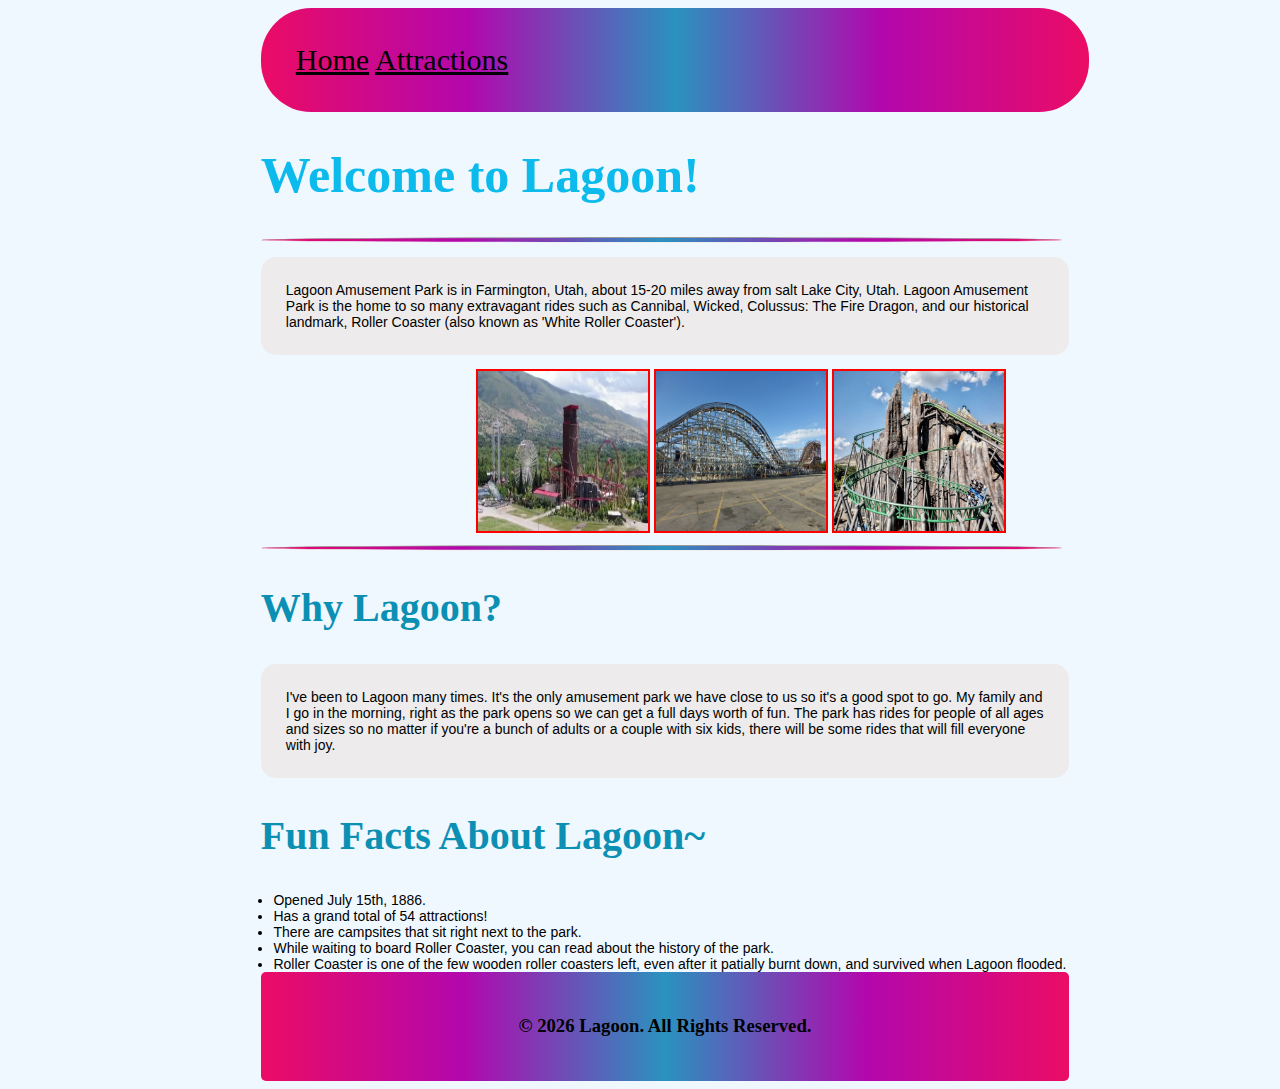
<file: css/index.html>
<!DOCTYPE html>
<html>
    <head>
        <title>Welcome to Lagoon!</title>
        <link rel="stylesheet" type="text/css" href="style.css">
    </head>
    <body>
        <div class="highlight">
            <a href="index.html" style="color: black">Home</a> 
            <a href="about.html" style="color: black">Attractions</a>
        </div>
        <h1>Welcome to Lagoon!</h1>
        <hr>
        <p>Lagoon Amusement Park is in Farmington, Utah, about 15-20 miles away from salt Lake City, Utah. 
            Lagoon Amusement Park is the home to so many extravagant rides such as Cannibal, Wicked, Colussus: The Fire Dragon, 
            and our historical landmark, Roller Coaster (also known as 'White Roller Coaster').</p>
        <img alt="A picture of the left side of the park, showing Cannibal, the ferris wheel, and Rocket." src="images/lagoon.jpg" height="160px" width="170px" style="border:2px solid red; margin-left: 37%">
        <img alt="A picture of Lagoon's longest standing ride, Roller Coaster." src="images/goon.jpg" height="160px" width="170px" style="border:2px solid red">
        <img alt="A picture of Lagoon's biggest ride, Primordial." src="images/prim.jpg" height="160px" width="170px" style="border:2px solid red">
        <hr>
        <h2>Why Lagoon?</h2>
        <p>I've been to Lagoon many times. It's the only amusement park we have close to us so it's a good spot to go. My family and I go in the morning, right as the park opens
             so we can get a full days worth of fun. The park has rides for people of all ages and sizes so no matter if you're a bunch of adults or a couple with six kids, 
             there will be some rides that will fill everyone with joy.
        </p>
        <h2>Fun Facts About Lagoon~</h2>
        <li>Opened July 15th, 1886.</li>
        <li>Has a grand total of 54 attractions!</li>
        <li>There are campsites that sit right next to the park.</li>
        <li>While waiting to board Roller Coaster, you can read about the history of the park.</li>
        <li>Roller Coaster is one of the few wooden roller coasters left, even after it patially burnt down, and survived when Lagoon flooded.</li>
        <div class="footer">
            <h3>© 2026 Lagoon. All Rights Reserved.</h3>
        </div>
    </body>
</html>
</file>
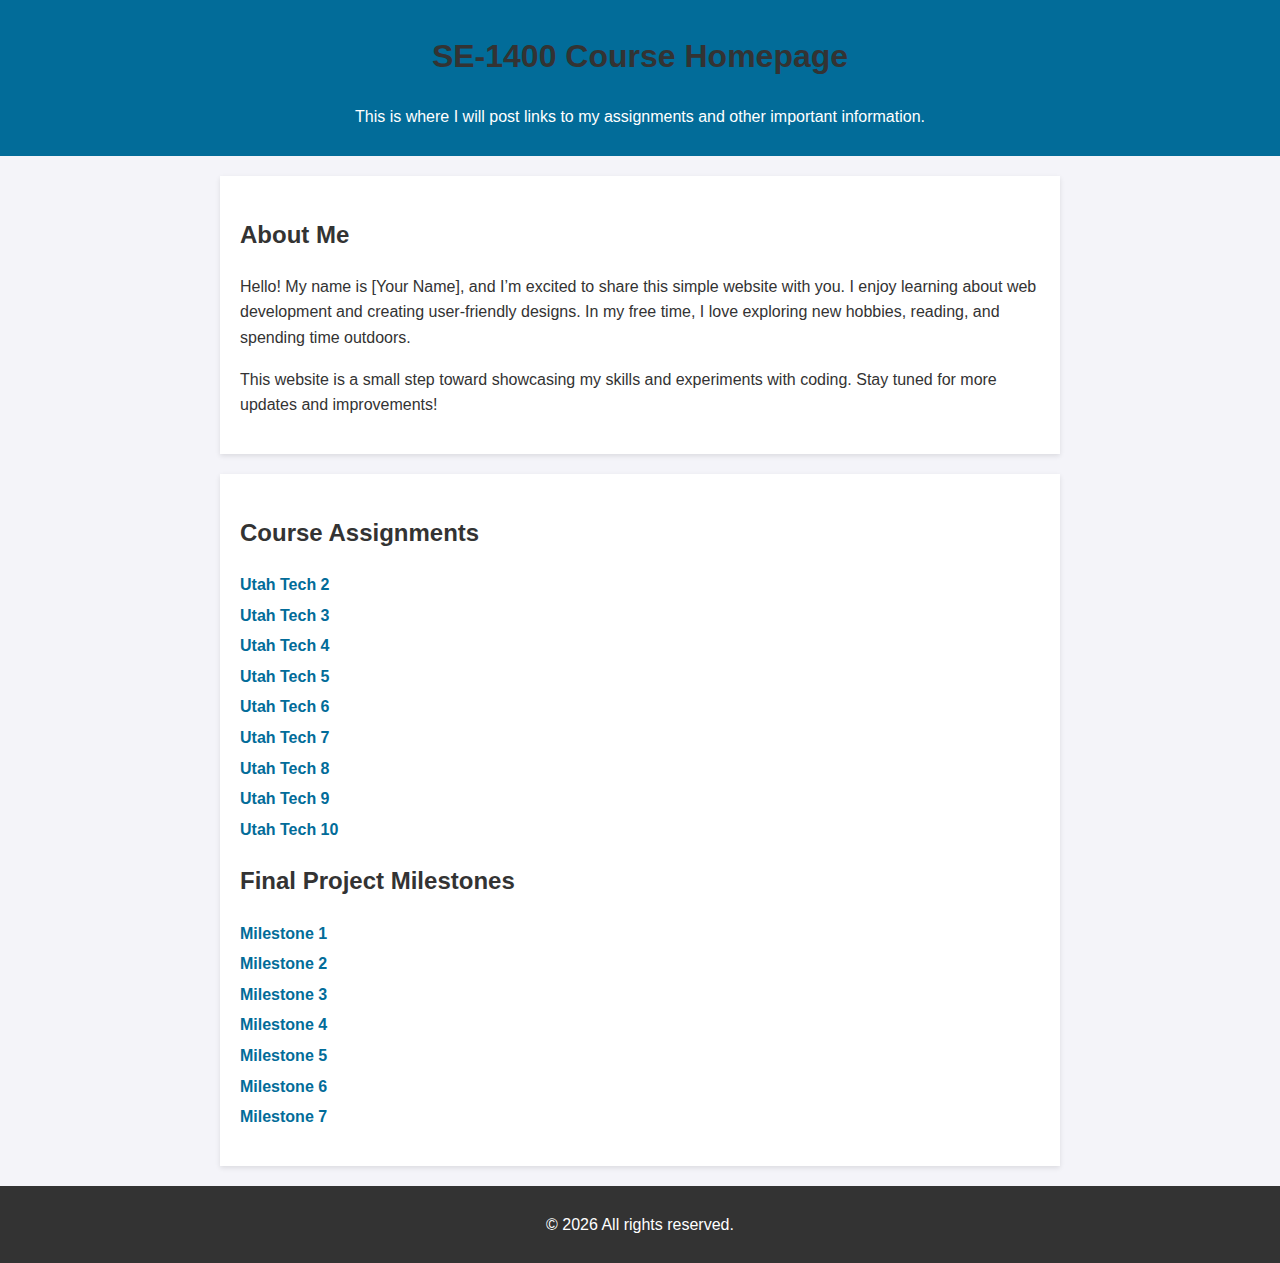
<file: Day 1/index.html>
<!DOCTYPE html>
<html lang="en">

<head>
    <meta charset="UTF-8">
    <meta name="viewport" content="width=device-width, initial-scale=1.0">
    <meta name="robots" content="noindex, nofollow">
    <title>SE1400 Assignmnet Files</title>
    <style>
        body {
            font-family: Arial, sans-serif;
            line-height: 1.6;

            margin: 0;
            padding: 0;
            background-color: #f4f4f9;
            color: #333;
        }

        header {
            background: #026c99;
            color: white;
            padding: 10px 0;
            text-align: center;
        }

        section {
            max-width: 800px;
            margin: 20px auto;
            padding: 20px;
            background: white;
            box-shadow: 0 2px 5px rgba(0, 0, 0, 0.1);
        }

        h1,
        h2 {
            color: #333;
        }

        ul {
            list-style: none;
            padding: 0;
        }

        ul li {
            margin: 5px 0;
        }

        ul li a {
            color: #026c99;
            text-decoration: none;
            font-weight: bold;
        }

        ul li a:hover {
            text-decoration: underline;
        }

        footer {
            text-align: center;
            padding: 10px;
            margin-top: 20px;
            background: #333;
            color: white;
        }
    </style>
</head>

<body>
    <header>
        <h1>SE-1400 Course Homepage</h1>
        <p>This is where I will post links to my assignments and other important information.</p>
    </header>
    <section>
        <h2>About Me</h2>
        <p>Hello! My name is [Your Name], and I’m excited to share this simple website with you. I enjoy learning about
            web development and creating user-friendly designs. In my free time, I love exploring new hobbies, reading,
            and spending time outdoors.</p>
        <p>This website is a small step toward showcasing my skills and experiments with coding. Stay tuned for more
            updates and improvements!</p>
    </section>
    <section>
        <h2>Course Assignments</h2>
        <ul>
            <li><a href="utahtech2/index.html">Utah Tech 2</a></li>
            <li><a href="utahtech3/index.html">Utah Tech 3</a></li>
            <li><a href="utahtech4/index.html">Utah Tech 4</a></li>
            <li><a href="utahtech5/index.html">Utah Tech 5</a></li>
            <li><a href="utahtech6/index.html">Utah Tech 6</a></li>
            <li><a href="utahtech7/index.html">Utah Tech 7</a></li>
            <li><a href="utahtech8/index.html">Utah Tech 8</a></li>
            <li><a href="utahtech9/index.html">Utah Tech 9</a></li>
            <li><a href="utahtech10/index.html">Utah Tech 10</a></li>
        </ul>
        <h2>Final Project Milestones</h2>
        <ul>
            <li><a href="milestone1/index.html">Milestone 1</a></li>
            <li><a href="https://www.figma.com/design/">Milestone 2</a></li>
            <li><a href="milestone3/index.html">Milestone 3</a></li>
            <li><a href="milestone4/index.html">Milestone 4</a></li>
            <li><a href="milestone5/index.html">Milestone 5</a></li>
            <li><a href="milestone6/index.html">Milestone 6</a></li>
            <li><a href="milestone7/index.html">Milestone 7</a></li>
        </ul>
    </section>
    <footer>
        <p>&copy; <span id="currentYear"></span> All rights reserved.</p>
    </footer>
    <script>
        document.getElementById('currentYear').textContent = new Date().getFullYear();
    </script>
</body>

</html>
</file>
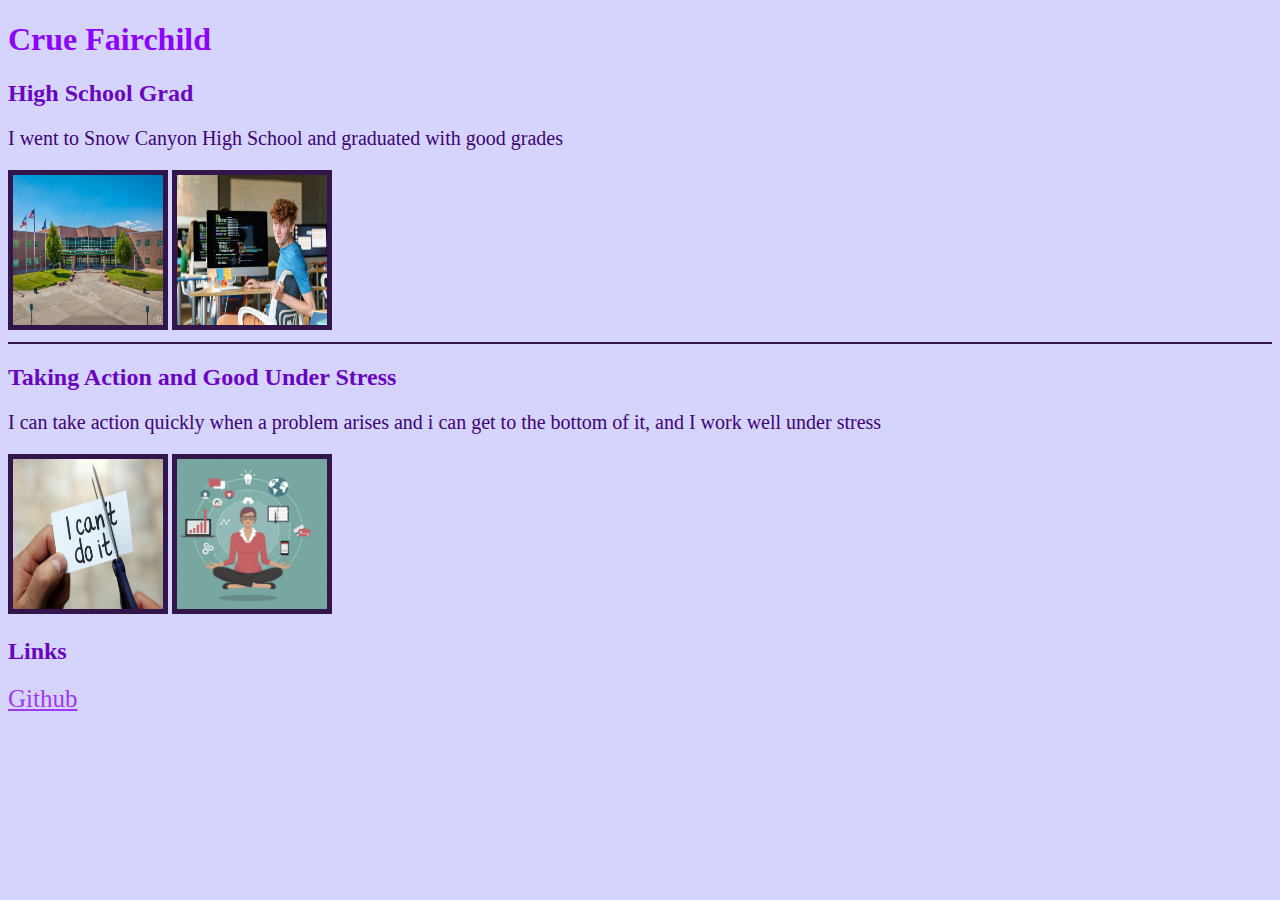
<file: resume/index.html>
<!DOCTYPE html>
<html>

<head>
    <title>Webdev Resume</title>
</head>

<body style="background-color: #d4d4ff;">
    <h1 style="color: #8d03ff; font-family: Cambria, Cochin, Georgia, Times, 'Times New Roman', serif;">Crue Fairchild</h1>
    <h2 style="color: #6a04bf; font-family: Cambria, Cochin, Georgia, Times, 'Times New Roman', serif;">High School Grad</h2>
    <p style="color:#400373; font-size: 20px; font-family: Cambria, Cochin, Georgia, Times, 'Times New Roman', serif;">I went to Snow Canyon High School and graduated with good grades</p>
    <img src="images/schs.jpg" height="150px" width="150px" style="border:5px solid #32154a">
    <img src="images/coding.jpg" height="150px" width="150px" style="border:5px solid #32154a">
    <hr style="border:1px solid #32154a">
    <h2 style="color: #6a04bf; font-family: Cambria, Cochin, Georgia, Times, 'Times New Roman', serif;">Taking Action and Good Under Stress</h2>
    <p style="color:#400373; font-size: 20px; font-family: Cambria, Cochin, Georgia, Times, 'Times New Roman', serif;">I can take action quickly when a problem arises and i can get to the bottom of it, and I
        work well under stress</p>
    <img src="images/action.jpg" height="150px" width="150px" style="border:5px solid #32154a">
    <img src="images/stress.jpg" height="150px" width="150px" style="border:5px solid #32154a">
    <h2 style="color: #6a04bf; font-family: Cambria, Cochin, Georgia, Times, 'Times New Roman', serif;">Links</h2>
    <a style="color: #a038f5; font-size:25px; font-family: Cambria, Cochin, Georgia, Times, 'Times New Roman', serif;" href="https://github.com/Skylar6767/webdev">Github</a>
</body>

</html>
</file>
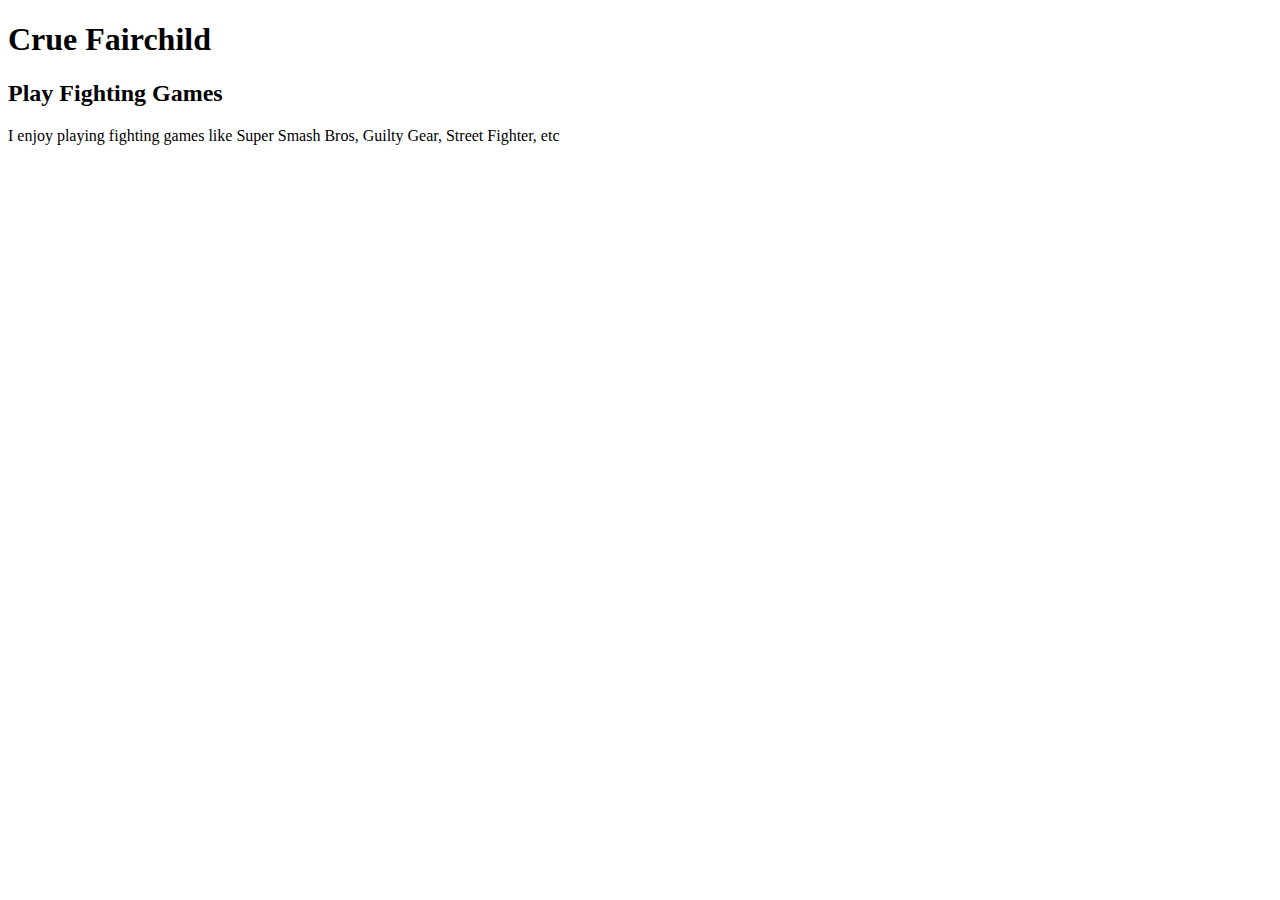
<file: Day 1/HTML skeleton/index.html>
<!DOCTYPE html>
<html>

<head>
    <title>CrueFairchild</title>
</head>

<body>
    <h1>Crue Fairchild</h1>
    <h2>Play Fighting Games</h2>
    <p>I enjoy playing fighting games like Super Smash Bros, Guilty Gear, Street Fighter, etc</p>
</body>
 
</html>
</file>
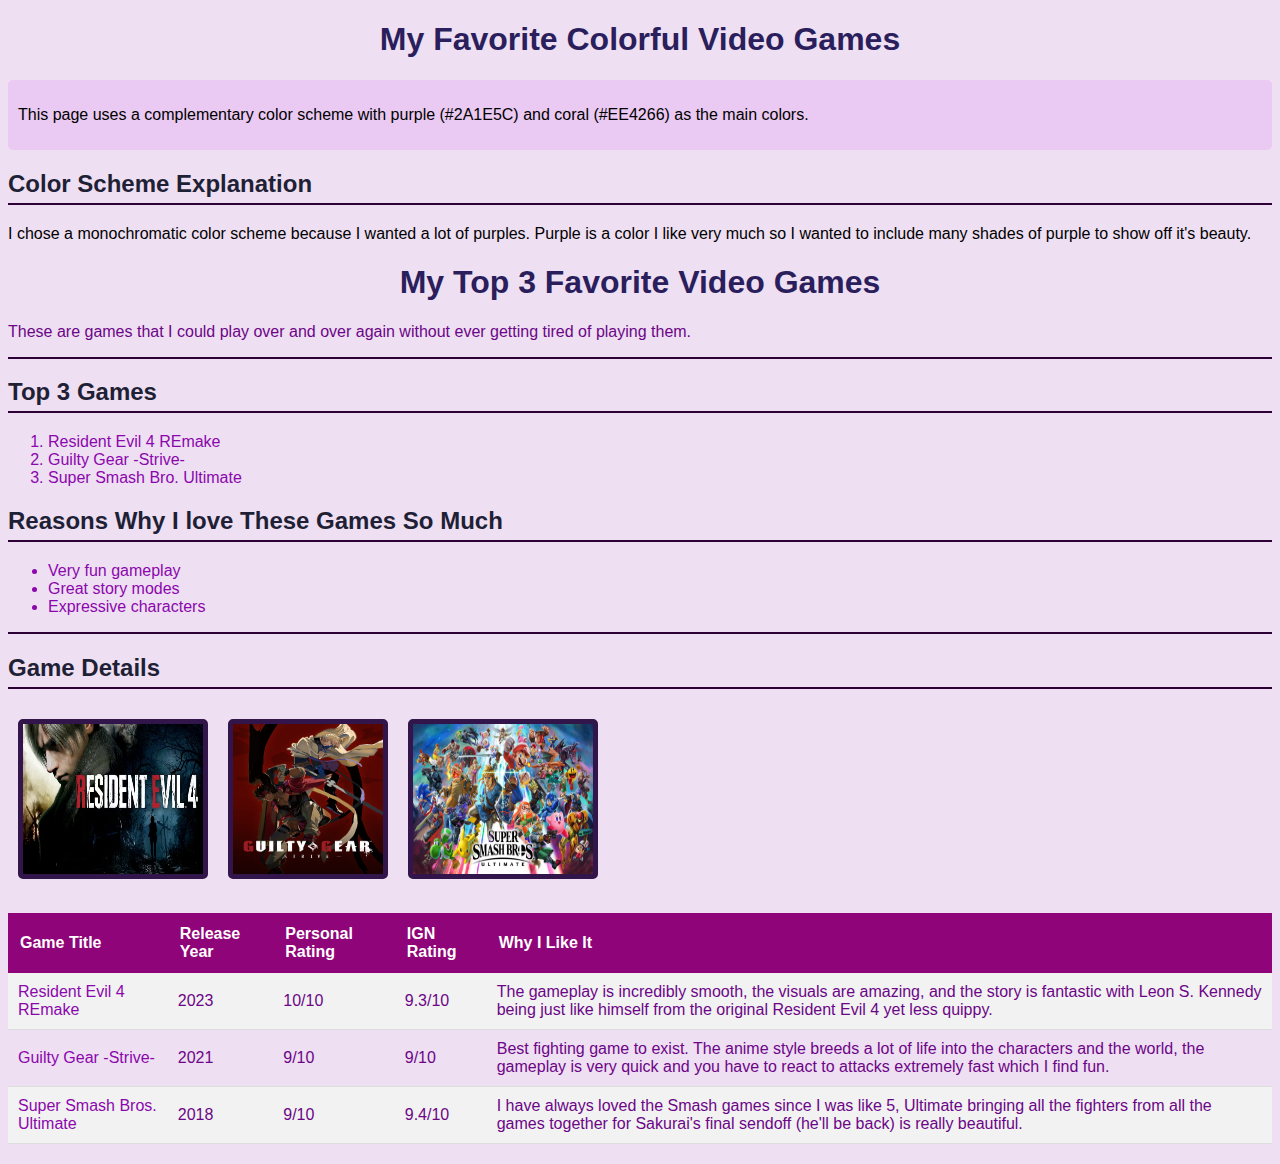
<file: resume/color-design/index.html>
<!DOCTYPE html>
<html>

<head>
    <title>Colorful Favorite Video Games</title>
    <style>
        /*Element Selectors*/
        body {
            background-color: #f5dcfc;
            font-family: Arial, Helvetica, sans-serif;
        }

        h1 {
            color: #2A1E5C;
            text-align: center;
        }

        h2 {
            color: #1F1F36;
            border-bottom: 2px solid #2b0136;
            padding-bottom: 5px;
        }

        /*Class Selectors*/
        .highlight {
            background-color: #eac9f2;
            padding: 10px;
            border-radius: 5px;
        }

        .list-container {
            background-color: #DFE6E9;
            padding: 15px;
            border-radius: 8px;
            margin: 10px 0;
        }

        /*ID Selector*/
        #color-explanantion {
            background-color: #C4CBCA;
            padding: 15px;
            border: 2px dashed #2A1E5C;
            color: #0A0F0D;
        }

        /*Table Styling*/
        table {
            width: 100%;
            border-collapse: collapse;
            margin: 20px 0;
        }

        th {
            background-color: #8f0478;
            color: white;
            padding: 12px;
            text-align: left;
        }

        td {
            padding: 10px;
            border-bottom: 1px solid #ddd;
        }

        tr:nth-child(even) {
            background-color: #F2F2F2;
        }

        tr:hover {
            background-color: #c284ad;
        }

        /* Image Styling */
        img {
            border: 3px solid #EE4266;
            border-radius: 5px;
            margin: 10px;
        }

        /* Link Styling */
        a {
            color: #EE4266;
            text-decoration: none;
        }

        a:hover {
            color: #2A1E5C;
            text-decoration: underline;
        }
    </style>
</head>

<body style="background-color: #eedff2;">
    <h1>My Favorite Colorful Video Games</h1>

    <div class="highlight">
        <p>This page uses a complementary color scheme with purple (#2A1E5C) and coral (#EE4266) as the main colors.</p>
    </div>

    <div id="color-explantion">
        <h2>Color Scheme Explanation</h2>
        <p>I chose a monochromatic color scheme because I wanted a lot of purples. Purple is a color I like very much so
            I wanted to include many shades of purple to show off it's beauty.</p>
    </div>

    <h1 style="color: #2A1E5C">My Top 3 Favorite Video Games</h1>

    <p style="color: #6c0587">These are games that I could play over and over again without ever getting tired of
        playing them.</p>

    <hr style="border:1px solid #2b0136">

    <h2 style="color: #1F1F36">Top 3 Games</h2>
    <ol style="color: #8b07ad">
        <li>Resident Evil 4 REmake</li>
        <li>Guilty Gear -Strive-</li>
        <li>Super Smash Bro. Ultimate</li>
    </ol>

    <h2 style="color: #1F1F36">Reasons Why I love These Games So Much</h2>
    <ul style="color: #8b07ad">
        <li>Very fun gameplay</li>
        <li>Great story modes</li>
        <li>Expressive characters</li>
    </ul>

    <hr style="border:1px solid #2b0136">

    <h2 style="color: #1F1F36">Game Details</h2>
    <table>
        <tr style="color: #8ff2d9">
            <th>Game Title</th>
            <th>Release Year</th>
            <th>Personal Rating</th>
            <th>IGN Rating</th>
            <th>Why I Like It</th>
        </tr>
        <tr>
            <td style="color: #8b07ad">Resident Evil 4 REmake</td>
            <td style="color: #6c0587">2023</td>
            <td style="color: #6c0587">10/10</td>
            <td style="color: #6c0587">9.3/10</td>
            <td style="color: #6c0587">The gameplay is incredibly smooth, the visuals are amazing, and the story is
                fantastic with Leon S. Kennedy being just like himself from the original Resident Evil 4 yet less
                quippy.</td>
        </tr>
        <tr>
            <td style="color: #8b07ad">Guilty Gear -Strive-</td>
            <td style="color: #6c0587">2021</td>
            <td style="color: #6c0587">9/10</td>
            <td style="color: #6c0587">9/10</td>
            <td style="color: #6c0587">Best fighting game to exist. The anime style breeds a lot of life into the
                characters and the world, the gameplay is very quick and you have to react to attacks extremely fast
                which I find fun.</td>
        </tr>
        <tr>
            <td style="color: #8b07ad">Super Smash Bros. Ultimate</td>
            <td style="color: #6c0587">2018</td>
            <td style="color: #6c0587">9/10</td>
            <td style="color: #6c0587">9.4/10</td>
            <td style="color: #6c0587">I have always loved the Smash games since I was like 5, Ultimate bringing all the
                fighters from all the games together for Sakurai's final sendoff (he'll be back) is really beautiful.
            </td>
        </tr>
    <img src="images/leon.png" height="150px" width="180px" style="border:5px solid #32154a">
    <img src="images/badguy.png" height="150px" width="150px" style="border:5px solid #32154a">
    <img src="images/mario.png" height="150px" width="180px" style="border:5px solid #32154a">
</body>

</html>
</file>
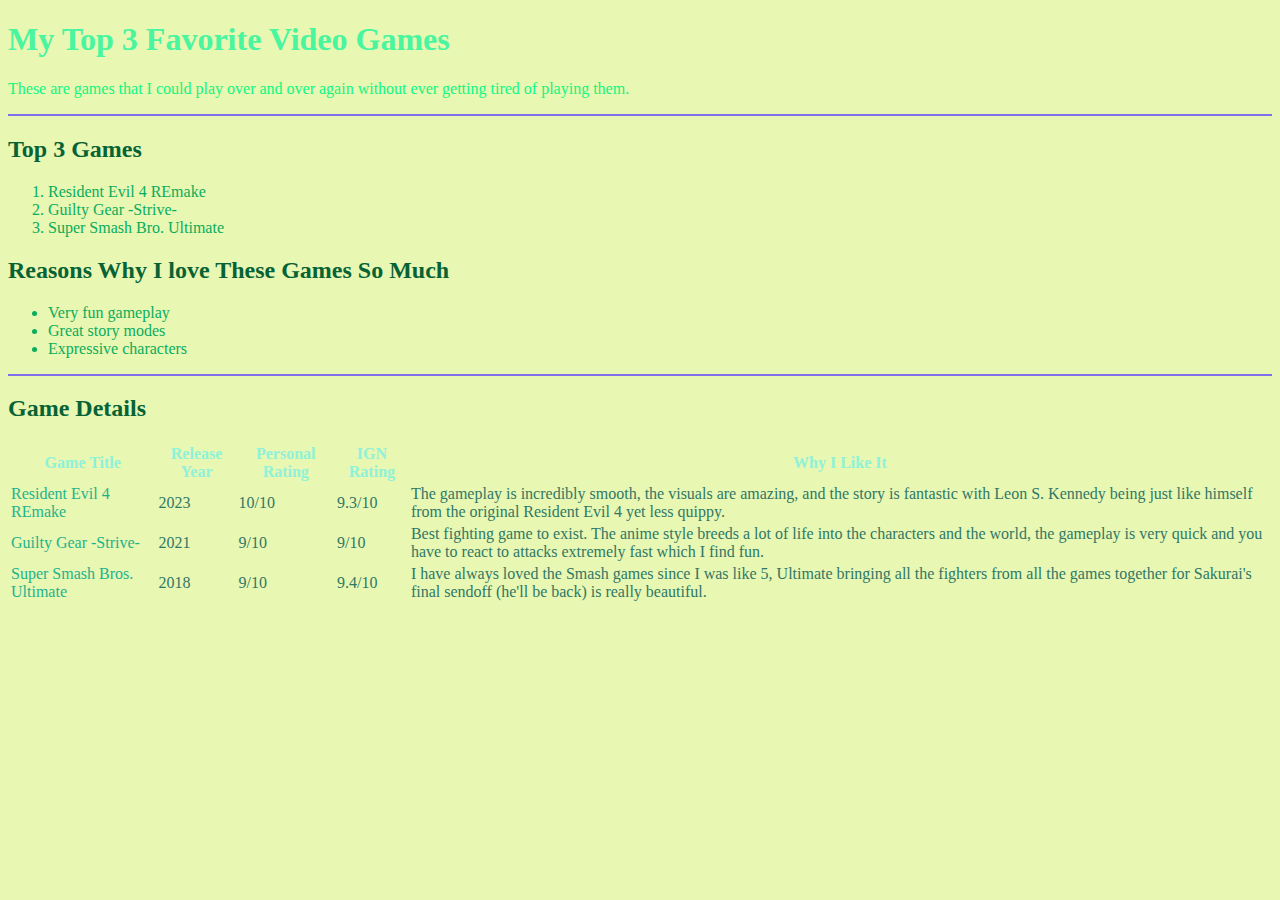
<file: resume/lists-tables/index.html>
<!DOCTYPE html>
<html>

<head>
    <title>My Favorite Video Games</title>
</head>

<body style="background-color: #e8f7b2;">
    <h1 style="color: #49f59e">My Top 3 Favorite Video Games</h1>
    <p style="color: #0ff782">These are games that I could play over and over again without ever getting tired of playing them.</p>

    <hr style="border:1px solid #826ded">

    <h2 style="color: #076335">Top 3 Games</h2>
    <ol style="color: #0aad5c">
        <li>Resident Evil 4 REmake</li>
        <li>Guilty Gear -Strive-</li>
        <li>Super Smash Bro. Ultimate</li>
     </ol>

    <h2 style="color: #076335">Reasons Why I love These Games So Much</h2>
    <ul style="color: #0aad5c">
        <li>Very fun gameplay</li>
        <li>Great story modes</li>
        <li>Expressive characters</li>
    </ul>

    <hr style="border:1px solid #826ded">

    <h2 style="color: #076335">Game Details</h2>
    <table>
        <tr style="color: #8ff2d9">
            <th>Game Title</th>
            <th>Release Year</th>
            <th>Personal Rating</th>
            <th>IGN Rating</th>
            <th>Why I Like It</th>
        </tr>
        <tr>
            <td style="color: #1db38d">Resident Evil 4 REmake</td>
            <td style="color: #307866">2023</td>
            <td style="color: #307866">10/10</td>
            <td style="color: #307866">9.3/10</td>
            <td style="color: #307866">The gameplay is incredibly smooth, the visuals are amazing, and the story is fantastic with Leon S. Kennedy being just like himself from the original Resident Evil 4 yet less quippy.</td>
        </tr>
        <tr>
            <td style="color: #1db38d">Guilty Gear -Strive-</td>
            <td style="color: #307866">2021</td>
            <td style="color: #307866">9/10</td>
            <td style="color: #307866">9/10</td>
            <td style="color: #307866">Best fighting game to exist. The anime style breeds a lot of life into the characters and the world, the gameplay is very quick and you have to react to attacks extremely fast which I find fun.</td>
        </tr>
        <tr>
            <td style="color: #1db38d">Super Smash Bros. Ultimate</td>
            <td style="color: #307866">2018</td>
            <td style="color: #307866">9/10</td>
            <td style="color: #307866">9.4/10</td>
            <td style="color: #307866">I have always loved the Smash games since I was like 5, Ultimate bringing all the fighters from all the games together for Sakurai's final sendoff (he'll be back) is really beautiful.</td>
        </tr>
</body>
</html>
</file>
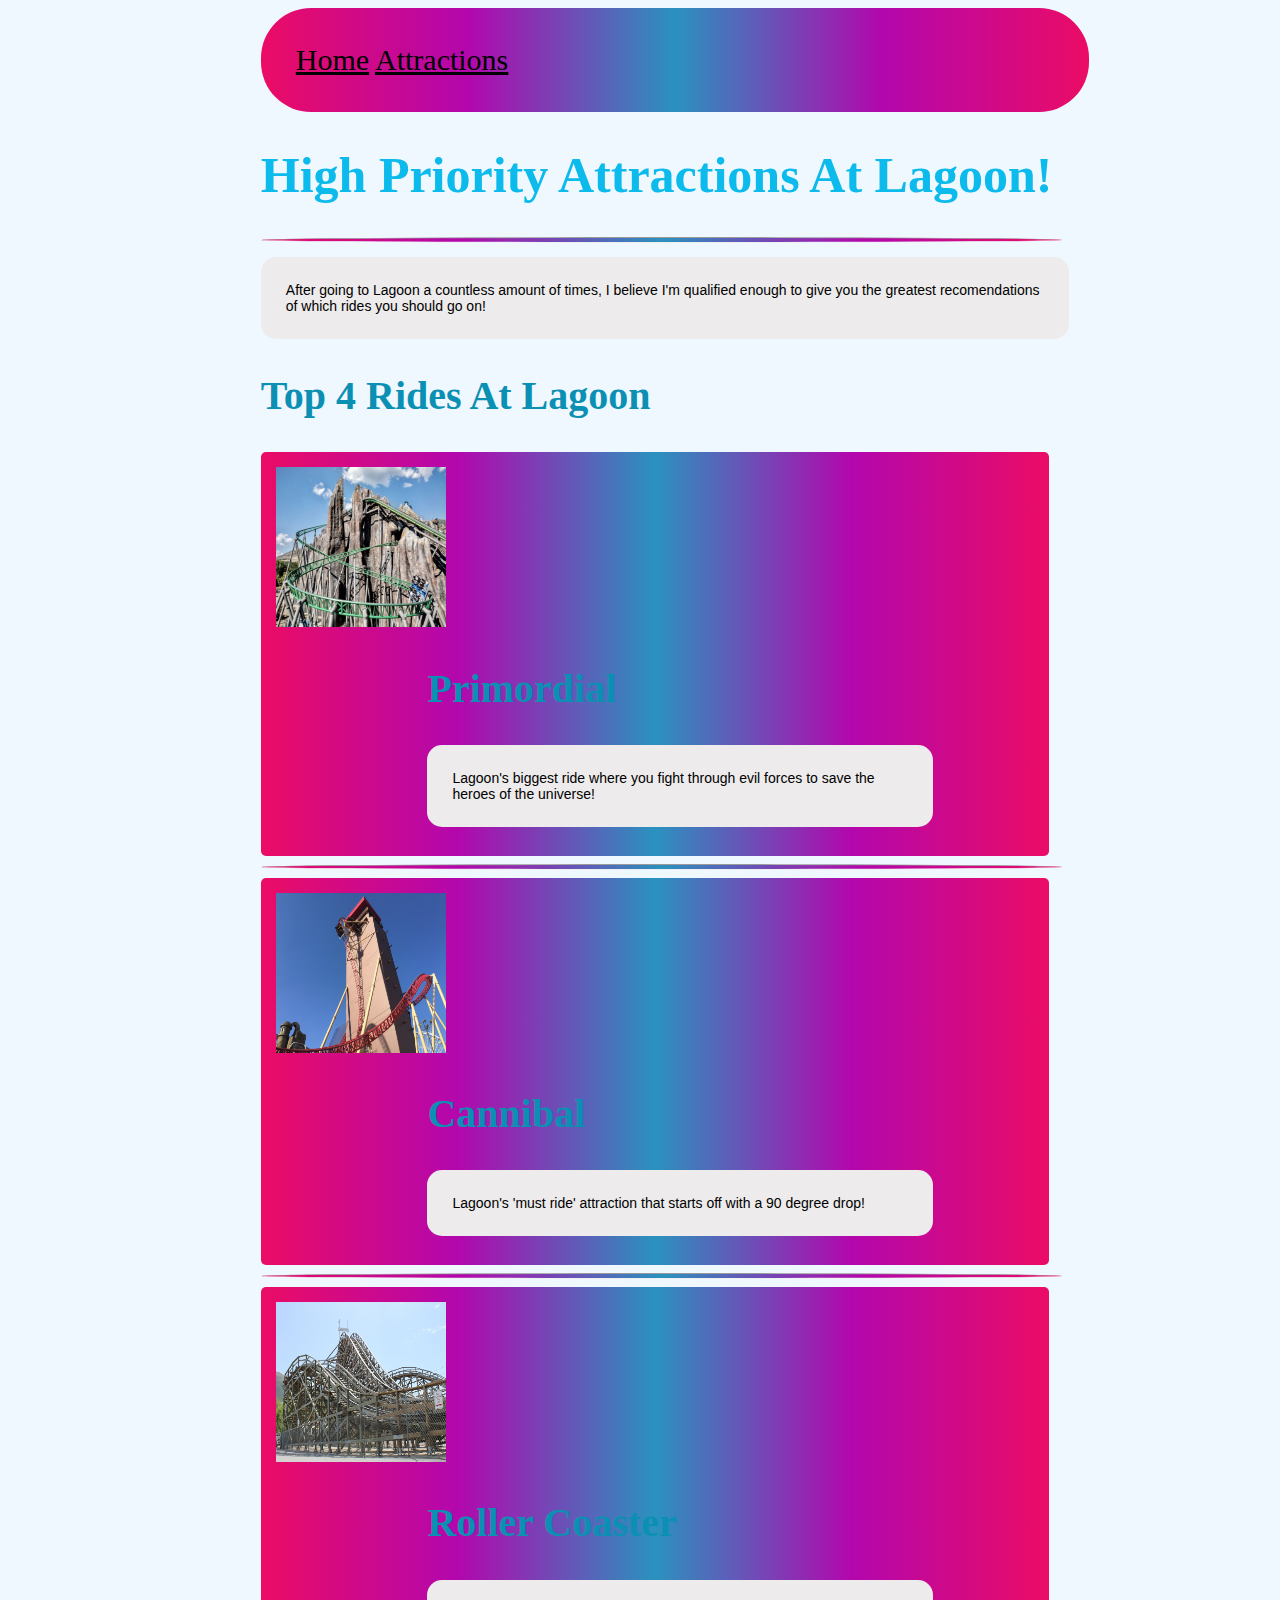
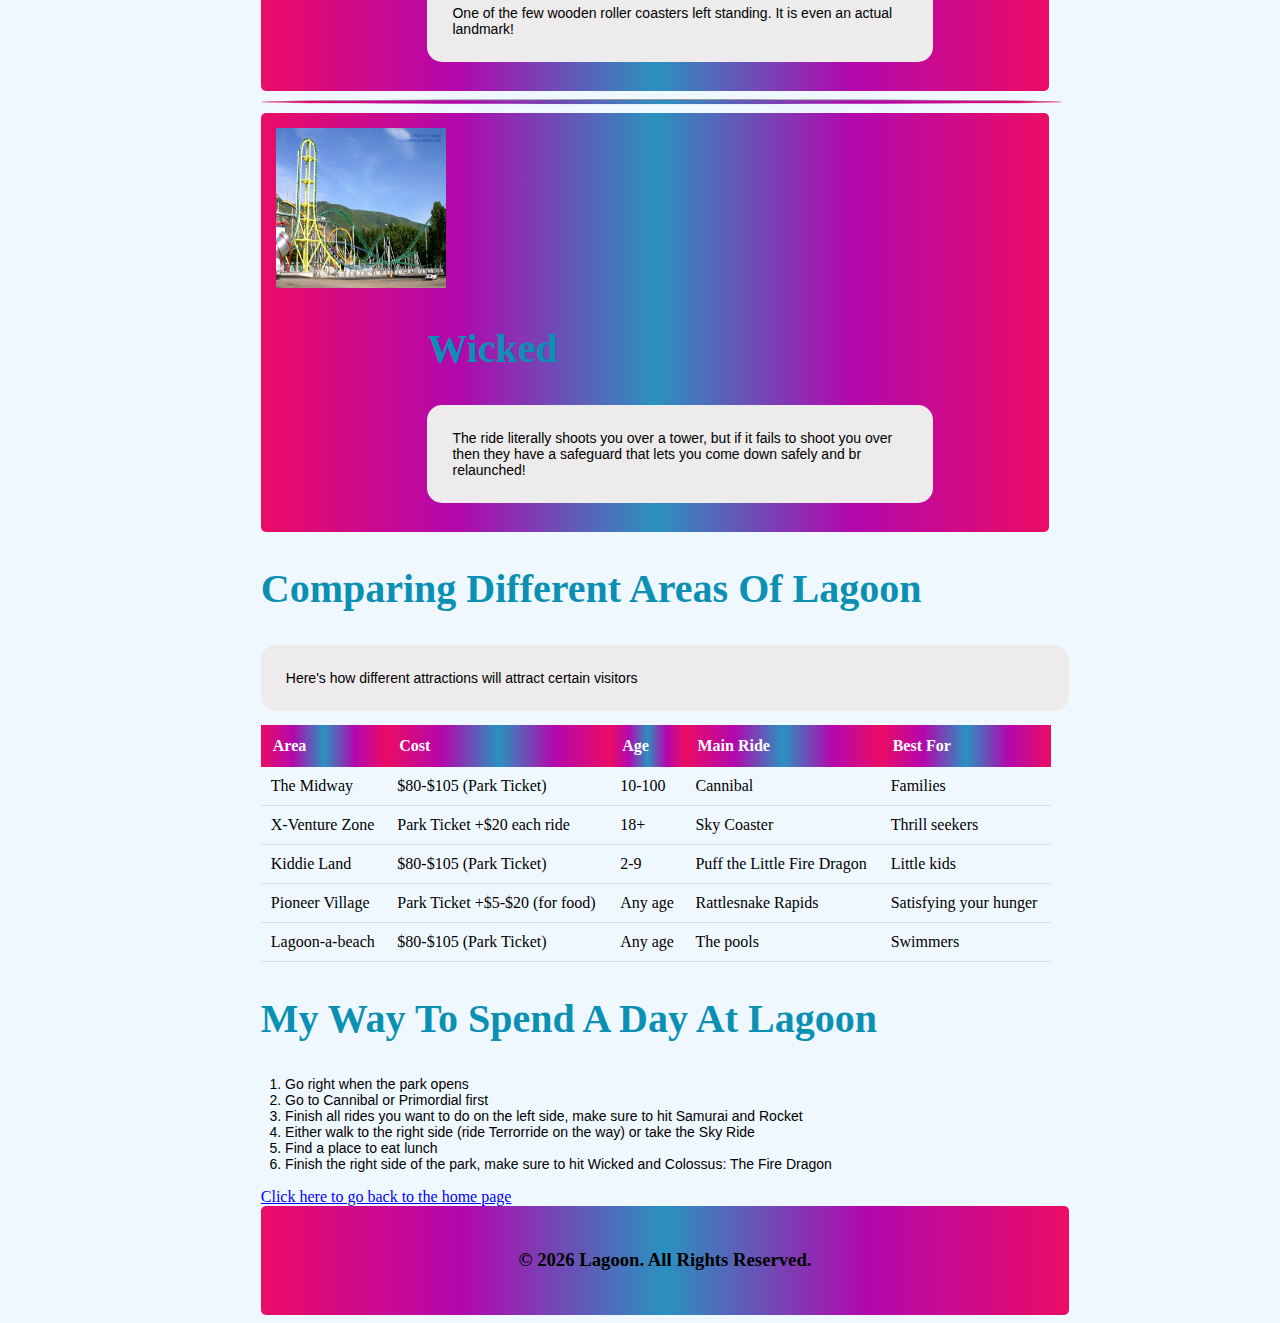
<file: css/about.html>
<!DOCTYPE html>
<html>
    <head>
        <title>Attractions at Lagoon</title>
        <link rel="stylesheet" type="text/css" href="style.css">
    </head>
    <body>
        <div class="highlight">
            <a href="index.html" style="color: black">Home</a> 
            <a href="about.html" style="color: black">Attractions</a>
        </div>
        <h1>High Priority Attractions At Lagoon!</h1>
        <hr>
        <p>After going to Lagoon a countless amount of times, I believe I'm qualified enough to give you the greatest recomendations of which rides you should go on!</p>
        <h2>Top 4 Rides At Lagoon</h2>
        <div class="attractions">
            <img src="images/primord.jpg" height="160px" width="170px">
            <br>
            <h2>Primordial</h2>
            <p>Lagoon's biggest ride where you fight through evil forces to save the heroes of the universe!</p>
        </div>
        <hr>
        <div class="attractions">
            <img src="images/can.jpg" height="160px" width="170px">
            <br>
            <h2>Cannibal</h2>
            <p>Lagoon's 'must ride' attraction that starts off with a 90 degree drop!</p>
        </div>
        <hr>
        <div class="attractions">
            <img src="images/roller.jpg" height="160px" width="170px">
            <br>
            <h2>Roller Coaster</h2>
            <p>One of the few wooden roller coasters left standing. It is even an actual landmark!</p>
        </div>
        <hr>
        <div class="attractions">
            <img src="images/wick.jpg" height="160px" width="170px">
            <br>
            <h2>Wicked</h2>
            <p>The ride literally shoots you over a tower, but if it fails to shoot you over then they have a safeguard that lets you come down safely and br relaunched!</p>
        </div>
        <h2>Comparing Different Areas Of Lagoon</h2>
        <p>Here's how different attractions will attract certain visitors</p>
        <table>
            <tr>
                <th>Area</th>
                <th>Cost</th>
                <th>Age</th>
                <th>Main Ride</th>
                <th>Best For</th>
            </tr>
            <tr>
                <td>The Midway</td>
                <td>$80-$105 (Park Ticket)</td>
                <td>10-100</td>
                <td>Cannibal</td>
                <td>Families</td>
            </tr>
            <tr>
                <td>X-Venture Zone</td>
                <td>Park Ticket +$20 each ride</td>
                <td>18+</td>
                <td>Sky Coaster</td>
                <td>Thrill seekers</td>
            </tr>
            <tr>
                <td>Kiddie Land</td>
                <td>$80-$105 (Park Ticket)</td>
                <td>2-9</td>
                <td>Puff the Little Fire Dragon</td>
                <td>Little kids</td>
            </tr>
            <tr>
                <td>Pioneer Village</td>
                <td>Park Ticket +$5-$20 (for food)</td>
                <td>Any age</td>
                <td>Rattlesnake Rapids</td>
                <td>Satisfying your hunger</td>
            </tr>
            <tr>
                <td>Lagoon-a-beach</td>
                <td>$80-$105 (Park Ticket)</td>
                <td>Any age</td>
                <td>The pools</td>
                <td>Swimmers</td>
            </tr>
        </table>
        <h2>My Way To Spend A Day At Lagoon</h2>
        <ol style="margin-left: -2%">
            <li>Go right when the park opens</li>
            <li>Go to Cannibal or Primordial first</li>
            <li>Finish all rides you want to do on the left side, make sure to hit Samurai and Rocket</li>
            <li>Either walk to the right side (ride Terrorride on the way) or take the Sky Ride</li>
            <li>Find a place to eat lunch</li>
            <li>Finish the right side of the park, make sure to hit Wicked and Colossus: The Fire Dragon</li>
        </ol>
        <a href="index.html" style="color: blue; margin-left: 20%">Click here to go back to the home page</a>
        <div class="footer">
            <h3>© 2026 Lagoon. All Rights Reserved.</h3>
        </div>
    </body>
</html>
</file>
<file: css/style.css>
body {
    background-color: aliceblue;
    color: black;
}

h1 {
    color: #0cbaeb;
    margin-left: 20%;
    font-size: 50px;
}

h2 {
    color: #0b90b4;
    margin-left: 20%;
    font-size: 40px;
}

p {
    font-family:'Lucida Sans', 'Lucida Sans Regular', 'Lucida Grande', 'Lucida Sans Unicode', Geneva, Verdana, sans-serif;
    font-size:14px;
    width: 60%;
    background: #edebeb;
    padding: 25px;
    border-radius: 15px;
    margin-left: 20%;

}

li {
    font-family:'Lucida Sans', 'Lucida Sans Regular', 'Lucida Grande', 'Lucida Sans Unicode', Geneva, Verdana, sans-serif;
    font-size:14px;
    margin-left: 21%;
}
hr {
    width: 63%;
    margin-left: 20%;
    padding: 2px;
    border-radius: 50%;
    background: linear-gradient(90deg, #eb0c65, #b307ad, #2a92bf, #b307ad,#eb0c65);
}

.class {
    color: brown;
}

#id {
    color: aqua;
}

.highlight {
    width: 60%;
    font-size: 30px;
    background: linear-gradient(90deg, #eb0c65, #b307ad, #2a92bf, #b307ad,#eb0c65);
    padding: 35px;
    border-radius: 50px;
    margin-left: 20%;
}

.footer {
    width: 60%;
    font-size: 16px;
    background: linear-gradient(90deg, #eb0c65, #b307ad, #2a92bf, #b307ad,#eb0c65);
    padding: 25px;
    border-radius: 5px;
    margin-left: 20%;
    text-align: center;
}

.attractions {
    width: 60%;
    padding: 15px;
    border-radius: 5px;
    margin-left: 20%;
    background: linear-gradient(90deg, #eb0c65, #b307ad, #2a92bf, #b307ad,#eb0c65);
}
table {
    width: 62.5%;
    border-collapse: collapse;
    margin-left: 20%;
}

th {
    background: linear-gradient(90deg, #eb0c65, #b307ad, #2a92bf, #b307ad,#eb0c65);
    color: white;
    padding: 12px;
    text-align: left;
}

td {
    padding: 10px;
    border-bottom: 1px solid #ddd;
}

tr:hover {
    background-color: #b1f0fc;
}
</file>
